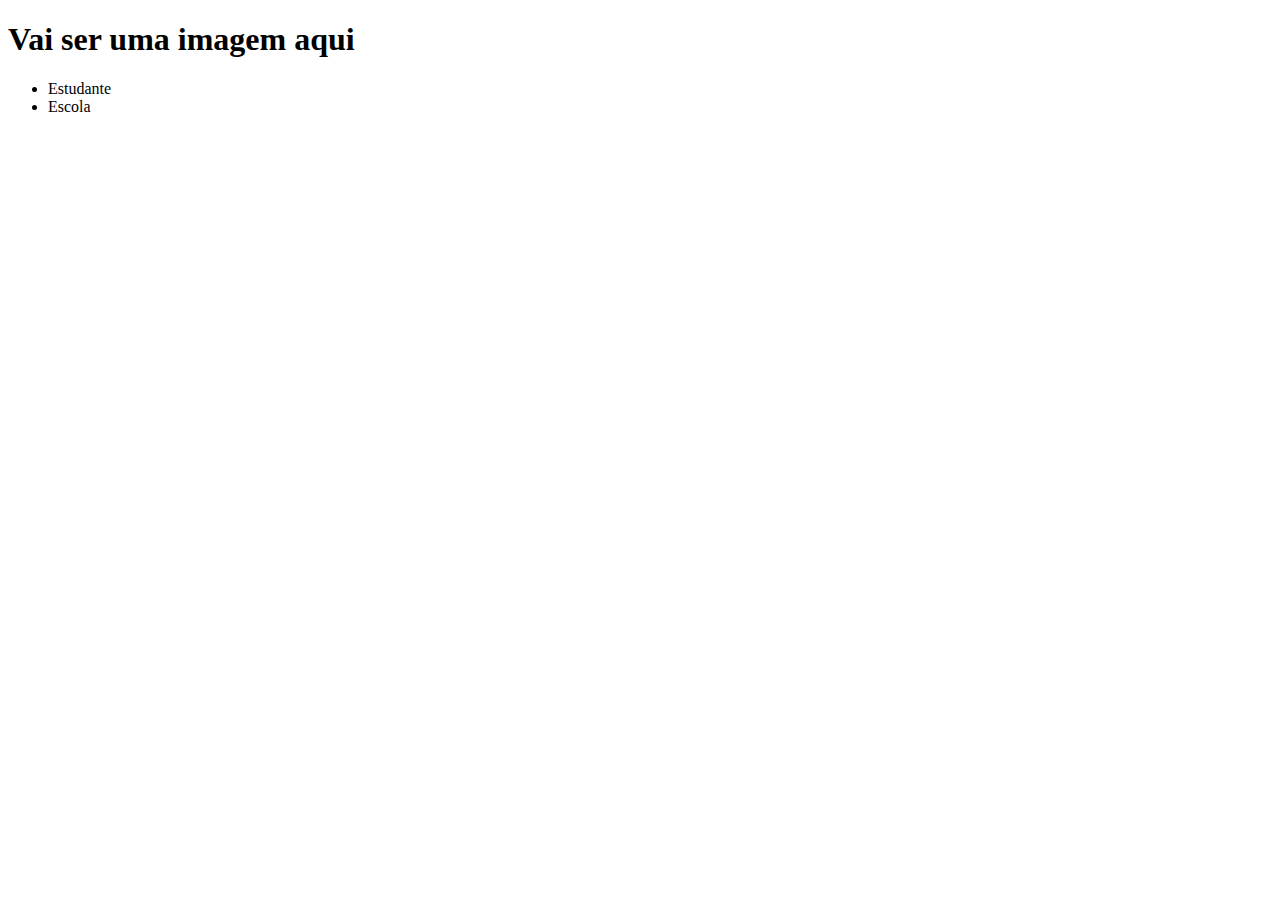
<file: Nova pasta/trabai-html-main/html-style/index.html>
<!DOCTYPE html>
<html lang="en">
<head>
    <meta charset="UTF-8">
    <meta name="viewport" content="width=device-width, initial-scale=1.0">
    <title>TDS</title>
    <link rel=”stylesheet” href=”style.css”>

</head>

<body>
    <header>
        <h1>Vai ser uma imagem aqui</h1>
        <ul>
        <li>Estudante</li>
        <li>Escola</li>
        </ul>
        </header>
       </body>
</html>
</file>
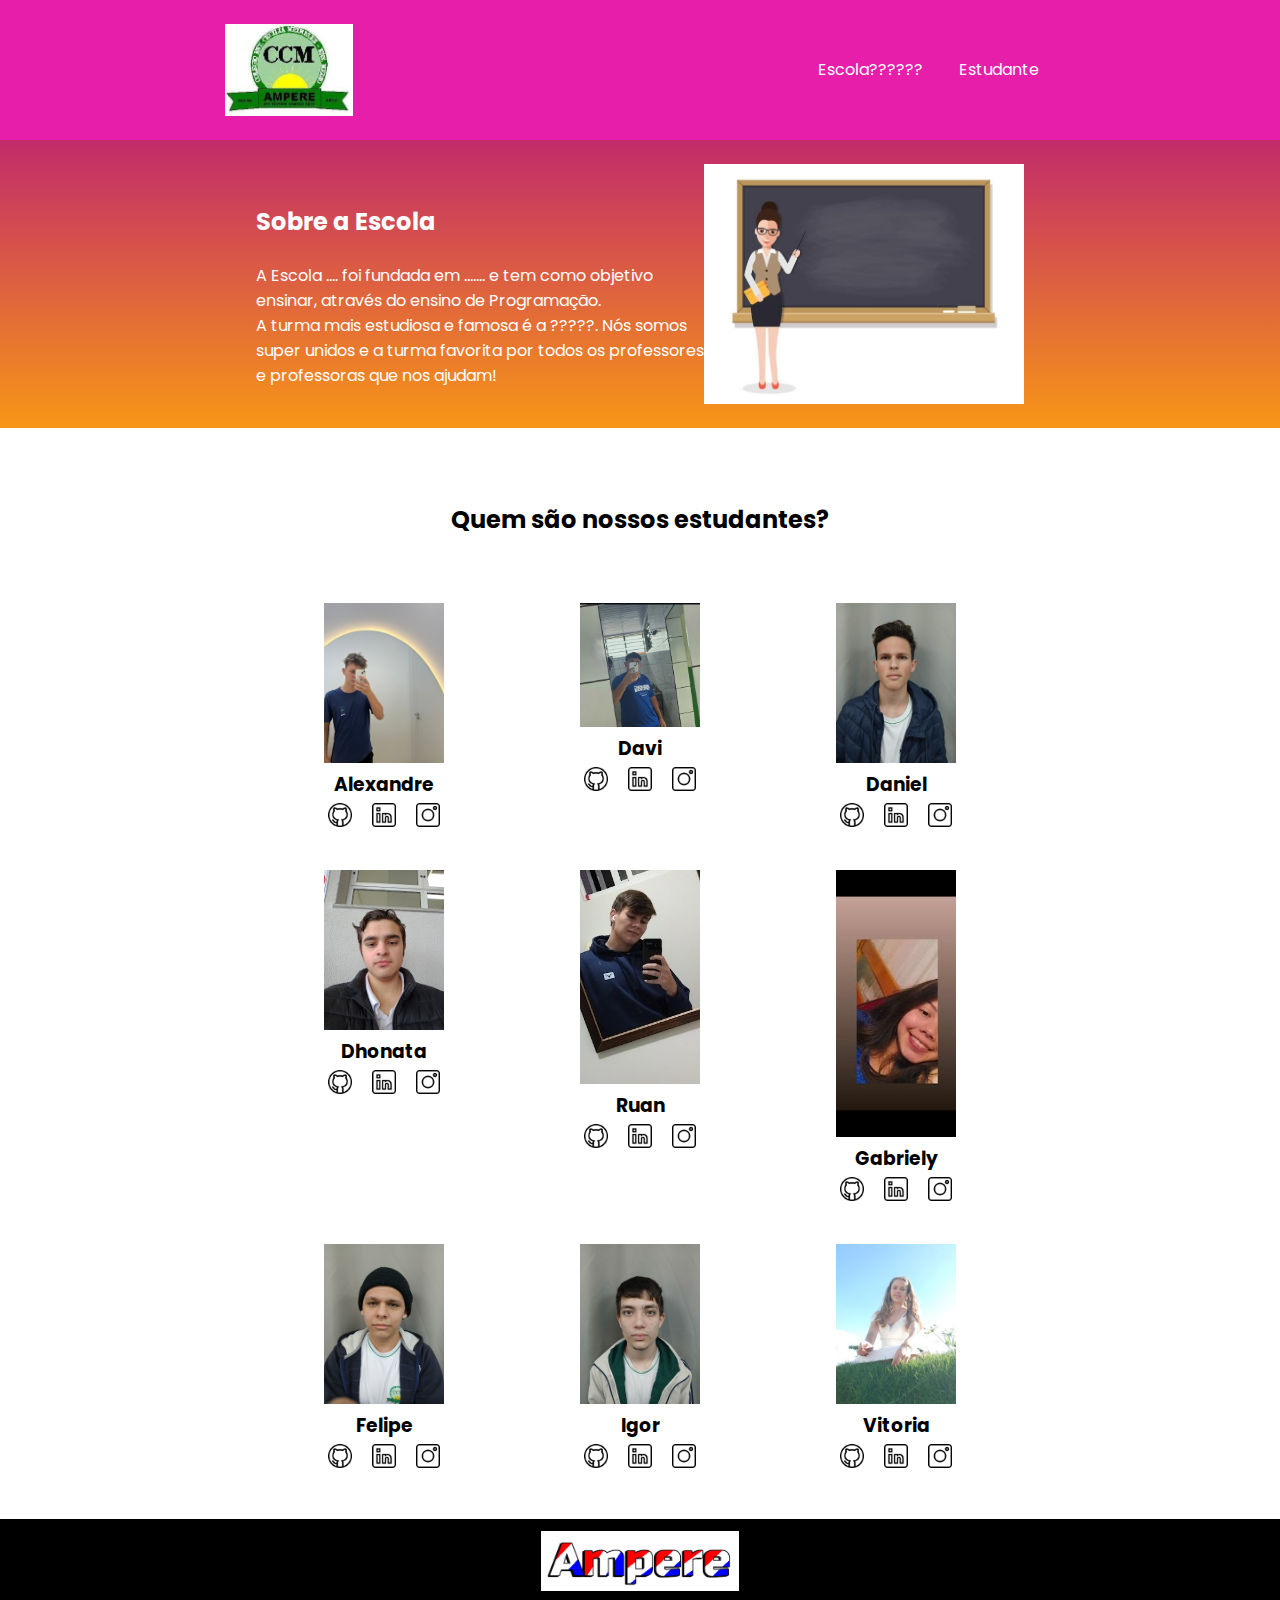
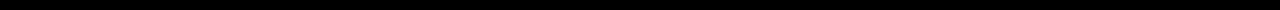
<file: Nova pasta/trabai-html-main/site-criativo/index.html>
<!DOCTYPE html>
<html lang="en">

<head>
    <meta charset="UTF-8">
    <meta http-equiv="X-UA-Compatible" content="IE=edge">
    <meta name="viewport" content="width=device-width, initial-scale=1.0">
    <title>USE A CRIATIVIDADE</title>
    <link rel="stylesheet" href="style.css">
    <link rel="preconnect" href="https://fonts.googleapis.com">
    <link rel="preconnect" href="https://fonts.gstatic.com" crossorigin>
    <link href="https://fonts.googleapis.com/css2?family=Poppins&display=swap" rel="stylesheet">
</head>

<body>
    <header class="cabecalho">
        <img class="cabecalho-imagem" src="cecilia.jpg" alt="logo do Cecilia">
        <ul class="cabecalho-lista">
            <li class="cabecalho-lista-item"><a href="#escola">Escola??????</a></li>
            <li class="cabecalho-lista-item"><a href="#estudante">Estudante</a></li>
        </ul>
    </header>
    <section id="escola">
        <div class="escola-div-conteudo">
            <h2 class="escola-titulo">Sobre a Escola</h2>
            <p class="escola-texto-um">A Escola .... foi fundada em ....... e tem como objetivo ensinar, através do ensino de Programação.</p>
            <p class="escola-texto-dois">A turma mais estudiosa e famosa é a ?????. Nós somos super unidos e a
                turma favorita por todos os professores e professoras que nos ajudam!</p>
        </div>
        <img class="escola-imagem" src="images.jpg" alt="imagem que representa uma professora em sala de aula">
    </section>

    <section id="estudante">
        <h2 class="estudante-titulo">Quem são nossos estudantes?</h2>
        <div class="estudante-todos">
            <span></span>
            <div class="estudante-div">
                <img class="estudante-imagem" src="da lara.jpg" alt="foto do alexandre">
                <h3 class="estudante-nome">Alexandre</h3>
                <a href="https://github.com"><img class="estudante-icone" src="github.png"
                        alt="icone github"></a>
                <a href="https://linkedin.com"><img class="estudante-icone" src="linkedin.png"
                        alt="icone linkedin"></a>
                <a href="https://instagram.com"><img class="estudante-icone" src="instagram.png"
                        alt="icone instagram"></a>
            </div>
            <div class="estudante-div">
                <img class="estudante-imagem" src="davi.jpg" alt="foto da davi">
                <h3 class="estudante-nome">Davi</h3>
                <a href="https://github.com"><img class="estudante-icone" src="github.png"
                        alt="icone github"></a>
                <a href="https://www.linkedin.com"><img class="estudante-icone"
                        src="linkedin.png" alt="icone linkedin"></a>
                <a href="https://www.instagram.com"><img class="estudante-icone" src="instagram.png"
                        alt="icone instagram"></a>
            </div>
            <div class="estudante-div">
                <img class="estudante-imagem" src="daniel.jpg" alt="foto da daniel">
                <h3 class="estudante-nome">Daniel</h3>
                <a href="https://github.com"><img class="estudante-icone" src="github.png"
                        alt="icone github"></a>
                <a href="https://www.linkedin.com"><img class="estudante-icone"
                        src="linkedin.png" alt="icone linkedin"></a>
                <a href="https://www.instagram.com"><img class="estudante-icone" src="instagram.png"
                        alt="icone instagram"></a>
            </div>
            <span></span>
            <span></span>
            <div class="estudante-div">
                <img class="estudante-imagem" src="dhonata.jpg" alt="foto da dhonata">
                <h3 class="estudante-nome">Dhonata</h3>
                <a href="https://github.com"><img class="estudante-icone" src="github.png"
                        alt="icone github"></a>
                <a href="https://www.linkedin.com"><img class="estudante-icone" src="linkedin.png"
                        alt="icone linkedin"></a>
                <a href="https://www.instagram.com"><img class="estudante-icone" src="instagram.png"
                        alt="icone instagram"></a>
            </div>
            <div class="estudante-div">
                <img class="estudante-imagem" src="ruan.jpg" alt="foto da ruan">
                <h3 class="estudante-nome">Ruan</h3>
                <a href="https://github.com"><img class="estudante-icone" src="github.png"
                        alt="icone github"></a>
                <a href="https://www.linkedin.com"><img class="estudante-icone" src="linkedin.png"
                        alt="icone linkedin"></a>
                <a href="https://www.instagram.com"><img class="estudante-icone" src="instagram.png"
                        alt="icone instagram"></a>
            </div>
            <div class="estudante-div">
                <img class="estudante-imagem" src="IMG-20241016-WA0000.jpg" alt="foto da olhe">
                <h3 class="estudante-nome">Gabriely</h3>
                <img class="estudante-icone" src="github.png" alt="icone github">
                <a href="https://www.linkedin.com"><img class="estudante-icone" src="linkedin.png"
                        alt="icone linkedin"></a>
                <a href="https://github.com"><img class="estudante-icone" src="instagram.png"
                        alt="icone instagram"></a>
            </div>
            <span></span>
            <span></span>
            <div class="estudante-div">
                <img class="estudante-imagem" src="felipe.jpg" alt="foto da felipe">
                <h3 class="estudante-nome">Felipe</h3>
                <a href="https://github.com"><img class="estudante-icone" src="github.png"
                        alt="icone github"></a>
                <a href="http://linkedin.com"><img class="estudante-icone"
                        src="linkedin.png" alt="icone linkedin"></a>
                <a href="https://www.instagram.com"><img class="estudante-icone" src="instagram.png"
                        alt="icone instagram"></a>
            </div>
            <div class="estudante-div">
                <img class="estudante-imagem" src="igoigoigo.jpg" alt="foto da igor">
                <h3 class="estudante-nome">Igor</h3>
                <a href="https://github.com"><img class="estudante-icone" src="github.png"
                        alt="icone github"></a>
                <a href="https://www.linkedin.com"><img class="estudante-icone"
                        src="linkedin.png" alt="icone linkedin"></a>
                <a href="https://www.instagram.com"><img class="estudante-icone" src="instagram.png"
                        alt="icone instagram"></a>
            </div>
            <div class="estudante-div">
                <img class="estudante-imagem" src="vi15foto.jpg" alt="foto da igor">
                <h3 class="estudante-nome">Vitoria</h3>
                <a href="https://github.com"><img class="estudante-icone" src="github.png"
                        alt="icone github"></a>
                <a href="https://www.linkedin.com"><img class="estudante-icone"
                        src="linkedin.png" alt="icone linkedin"></a>
                <a href="https://www.instagram.com"><img class="estudante-icone" src="instagram.png"
                        alt="icone instagram"></a>
        </div>
    </section>
    
    <footer class="rodape">
        <img class="rodape-imagem" src="ampere.png" alt="logo da alura start">
    </footer>
</body>

</html>
</file>
<file: Nova pasta/trabai-html-main/site-criativo/style.css>
*{
    margin: 0;
    padding: 0;
}
body {
    font-family: 'Poppins', sans-serif;
}
.cabecalho {
    background-color: #e61eaa;
    color: white;
    display: flex;
    justify-content: space-around;
    align-items: center;
    padding: 24px 0;
}

.cabecalho-imagem{
    width: 10%;
}

.cabecalho-lista-item{
    display: inline-block;
    margin: 0 16px;
    font-size: 16px;
}

.cabecalho-lista-item a{
    text-decoration: none; 
    color: white;
}

.escola-imagem{
    width: 25%;
}

#escola{
    background-image: linear-gradient(#c22b6a,#f89616);
    color:white;
    display: flex;
    justify-content: center;
    align-items: center;
    padding: 24px 0;
}

.escola-div-conteudo{
    width: 35%;
}


.escola-titulo{
    padding: 24px 0;
}

#estudante{
    padding: 24px 0;
}


.estudante-imagem{
    width: 120px;
}

.estudante-icone{
    width: 24px;
    padding: 4px 8px;
}

.estudante-div{
    text-align: center;
    padding: 16px 0;
}

.estudante-titulo{
    text-align: center;
    padding: 50px 0;
}

.estudante-todos{
    display: grid;
    grid-template-columns: 20% 20% 20% 20% 20%;
}

.rodape{
    background-color: black;
    text-align: center;
}

.rodape-imagem{
    height: 60px;
    padding: 12px 0;
   
}
</file>
